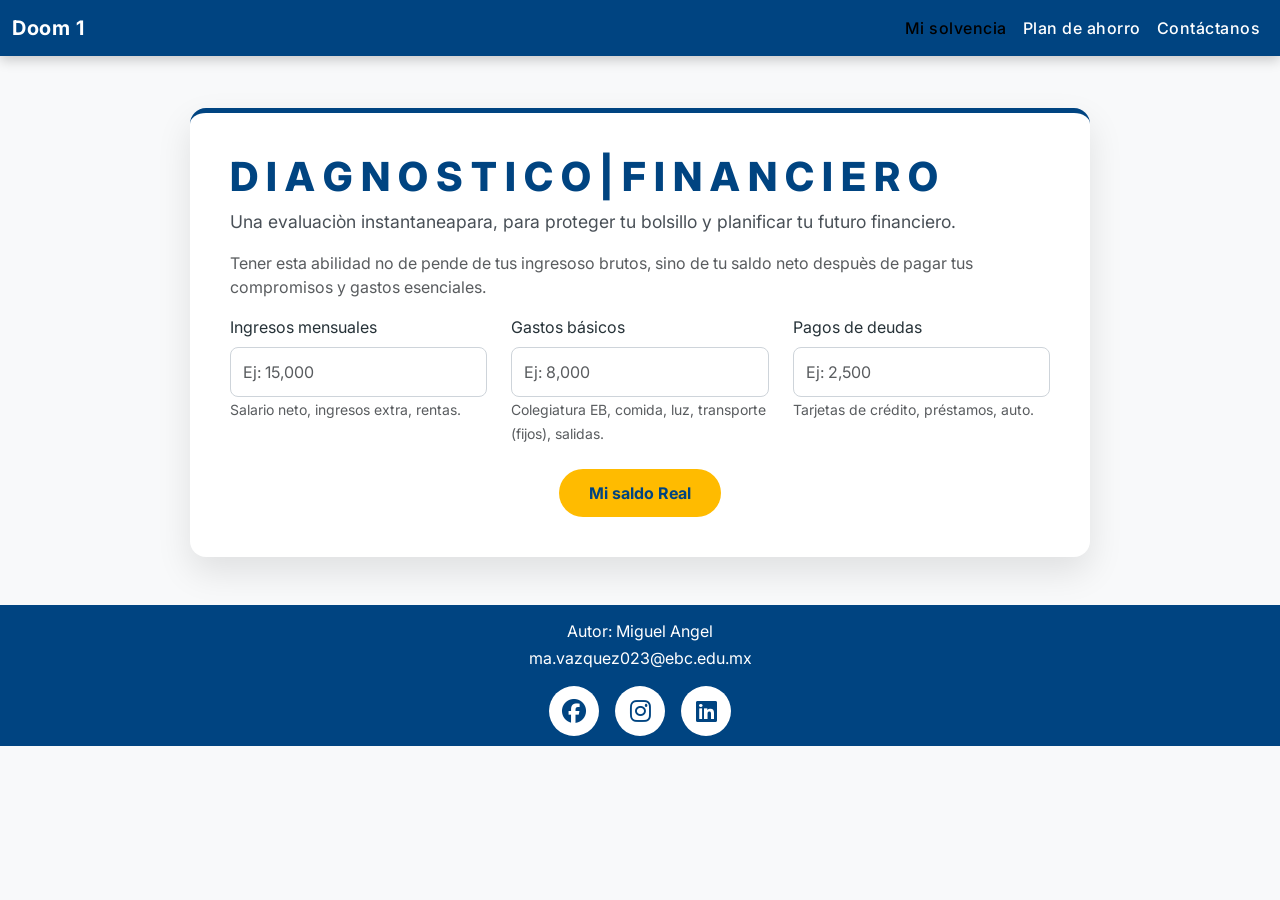
<file: index.html>
<!DOCTYPE html>
<html lang="es">
<head>
    <meta charset="UTF-8">
  <meta name="description" content="Calculadora Financiera para evaluar el Estado Financiero de una persona.">
  <meta name="keywords" content="Finanzas, Presupuesto, Salario, Gastos, Ahorro">
  <meta name="author" content="Miguel Angel Vazquez Monroy">
  <meta name="viewport" content="width=device-width, initial-scale=1.0">

  <!--Enlace externo para conectarse con el css utilizando Boostrap-->
  <link href="https://cdn.jsdelivr.net/npm/bootstrap@5.3.8/dist/css/bootstrap.min.css" rel="stylesheet">

   <!-- Iconos (FontAwesome) para ilustrar las categorías -->
    <link rel="stylesheet" href="https://cdnjs.cloudflare.com/ajax/libs/font-awesome/6.4.0/css/all.min.css">

  <link href="https://fonts.googleapis.com/css2?family=Inter:wght@300;400;600;700&amp;display=swap" rel="stylesheet">
    
  <!--Enlace al style.css para aplicar estilos personalizados.-->
  <link rel="stylesheet" href="style.css">
<title>Calculadora | Doom 1</title>

</head>

<!--INICIA EL CUERPO DE LA PAGIAN.-->
<body>
<nav class="navbar navbar-expand-lg navbar-custom fixed-top">
    <div class="container-fluid">
        <!-- Marca de la Aplicación -->
        <a class="navbar-brand" href="#">Doom 1</a> <!-- aquí 
            vamos agregar un logo -->
            
        <!-- Botón de Toggler: Ahora abre el Offcanvas en móvil -->
        <button class="navbar-toggler" type="button" data-bs-toggle="offcanvas" data-bs-target="#offcanvasMenu" aria-controls="offcanvasMenu" aria-label="Toggle navigation">
                <span class="navbar-toggler-icon"></span>
        </button>
            
        <!-- Menú de Desktop: Solo visible cuando el navbar está expandido (>= lg) -->
        <div class="collapse navbar-collapse" id="navbarNavDesktop">
            <ul class="navbar-nav ms-auto">
                <li class="nav-item">
                    <a class="nav-link active" aria-current="page" href="#calculadora">Mi solvencia</a>
                </li>
                <li class="nav-item">
                    <a class="nav-link" href="index1.html">Plan de ahorro</a>
                </li>
                <li class="nav-item">
                    <a class="nav-link" href="#contacto">Contáctanos</a>
                </li>
            </ul>
        </div>
    </div>
</nav>

<!--El menu de offcanvas, para cuando la pantalla sea pequeña se despligue en el lateral-->
<div class="offcanvas offcanvas-end" tabindex="-1" id="offcanvasMenu" aria-labelledby="offcanvasMenuLabel">
      <div class="offcanvas-header"> <!-- Estilos aplicados en styles.css -->
        <h5 class="offcanvas-title" id="offcanvasMenuLabel">Finanzas</h5>
        <!-- btn-close-white se usa para que el ícono de cierre sea blanco sobre fondo azul -->
        <button type="button" class="btn-close btn-close-white" data-bs-dismiss="offcanvas" aria-label="Close"></button>
      </div>
      <div class="offcanvas-body">
        <ul class="navbar-nav justify-content-end flex-grow-1 pe-3">
            <!-- Los links se cierran automáticamente al hacer click (data-bs-dismiss) -->
            <li class="nav-item">
                <a class="nav-link active" aria-current="page" href="#calculadora" data-bs-dismiss="offcanvas">Mi Balance</a>
            </li>
            <li class="nav-item">
                </li><li class="nav-item"><a class="nav-link" href="index1.html">¿Qué es 50/30/20?</a></li>
            
            <li class="nav-item">
                <a class="nav-link" href="#contacto" data-bs-dismiss="offcanvas">¿Dudas?</a>
            </li>
        </ul>
      </div>
    </div>

<!--Secciòn principal de la calculadora-->
<div class="container my-5" id="calculadora">
        <div class="calculator-card">
            <h1 class="title">D I A G N O S T I C O | F I N A N C I E R O</h1>
            <p class="subtitle">Una evaluaciòn instantaneapara, para proteger tu bolsillo y planificar tu futuro financiero.</p>
            <p class="subtitle-description text-muted">Tener esta abilidad no de pende de tus ingresoso brutos, sino de tu saldo neto despuès de pagar tus compromisos y gastos esenciales.</p>
            
            <div class="row g-4">
                <!-- Inputs adaptados a Finanzas Personales -->
                <!-- Sistema de Rejilla: Se adapta a Móvil, Tablet y Desktop -->
                <div class="col-12 col-md-6 col-lg-4">
                    <label for="monthlyIncome" class="form-label">Ingresos mensuales</label>
                    <input type="number" class="form-control" id="monthlyIncome" placeholder="Ej: 15,000" min="0">
                    <small class="text-muted">Salario neto, ingresos extra, rentas.</small>
                </div>
                
                <div class="col-12 col-md-6 col-lg-4">
                    <label for="livingExpenses" class="form-label">Gastos básicos</label>
                    <input type="number" class="form-control" id="livingExpenses" placeholder="Ej: 8,000" min="0">
                    <small class="text-muted">Colegiatura EB, comida, luz, transporte (fijos), salidas.</small>
                </div>
                
                <div class="col-12 col-md-6 col-lg-4">
                    <label for="debtPayments" class="form-label">Pagos de deudas</label>
                    <input type="number" class="form-control" id="debtPayments" placeholder="Ej: 2,500" min="0">
                    <small class="text-muted">Tarjetas de crédito, préstamos, auto.</small>
                </div>

                <!-- Botón de Acción -->
                <div class="col-12 mt-4 text-center">
                    <button class="btn btn-calculate" onclick="calculatePersonalSolvency()">
                        Mi saldo Real
                    </button>
                </div>
            </div>

            <!-- Resultado Visual (El Semáforo Financiero) -->
            <div id="resultContainer" class="d-none">
                <h3 class="title">Mi saldo Real</h3>
                <div id="resultValue" class="display-4 fw-bold my-2">--</div>
                <div id="resultAnalysis" class="fw-semibold mt-3">Ingresa tus datos para calcular.</div>
                
                <!-- Barra de progreso visual para el nivel de endeudamiento -->
                <div class="progress mt-4" style="height: 25px;">
                    <div id="debtProgressBar" class="progress-bar progress-bar-striped progress-bar-animated" role="progressbar" style="width: 0%" aria-valuenow="0" aria-valuemin="0" aria-valuemax="100">Nivel de Deuda</div>
                </div>
                <small class="text-muted d-block mt-2">Porcentaje de tus ingresos comprometidos en deuda.</small>
            </div>
        </div>
    </div>

    <footer id="main-footer">
    <p id="autor">Autor: Miguel Angel</p>
  <p id="correo"><a href="mailto:ma.vazquez023@ebc.edu.mx">ma.vazquez023@ebc.edu.mx</a></p>
     <div class="social"> 
   <a href="#" ><i class="fab fa-facebook"> </i> 
    <a href="#" ><i class="fab fa-instagram"> </i> 
      <a href="#" ><i class="fab fa-linkedin"> </i>
  </a>
  
    
       </div>
       
    </footer>
<!--Enlace del js del boostrap-->
    <script src="https://cdn.jsdelivr.net/npm/bootstrap@5.3.8/dist/js/bootstrap.bundle.min.js"></script>
<!--Enlace del Js-->
    <script src="script.js"></script>


</body>
</html>
</file>
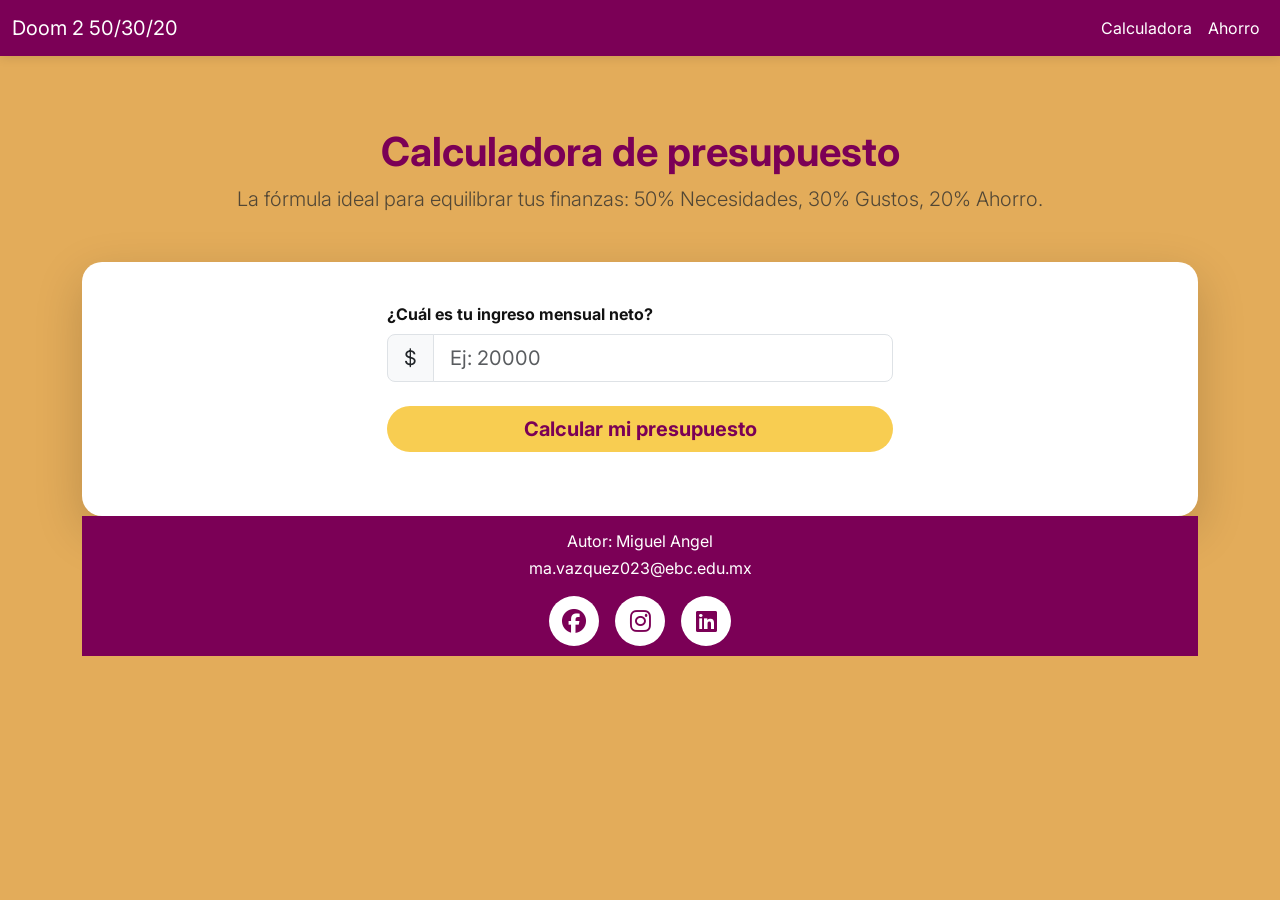
<file: index1.html>
<!DOCTYPE html>
<html>
<head>

    <meta charset="UTF-8">
  <meta name="description" content="Calculadora Financiera para evaluar el Estado Financiero de una persona.">
  <meta name="keywords" content="Finanzas, Presupuesto, Salario, Gastos, Ahorro">
  <meta name="author" content="Miguel Angel Vazquez Monroy">
  <meta name="viewport" content="width=device-width, initial-scale=1.0">

  <!--Enlace externo para conectarse con el css utilizando Boostrap-->
  <link href="https://cdn.jsdelivr.net/npm/bootstrap@5.3.8/dist/css/bootstrap.min.css" rel="stylesheet">

   <!-- Iconos (FontAwesome) para ilustrar las categorías -->
    <link rel="stylesheet" href="https://cdnjs.cloudflare.com/ajax/libs/font-awesome/6.4.0/css/all.min.css">

  <link href="https://fonts.googleapis.com/css2?family=Inter:wght@300;400;600;700&amp;display=swap" rel="stylesheet">
    
  <!--Enlace al style.css para aplicar estilos personalizados.-->
  <link rel="stylesheet" href="style1.css">
<title>Calculadora Presupuesto | Doom 2</title>
</head>

<!--INCIA EL CUERPO DE LA PAGINA-->
<body>

    <!--Navegacion responsive con grid de  Bootstrap-->
    <nav class="navbar navbar-expand-lg navbar-custom fixed-top">
        <div class="container-fluid">
            <a class="navbar-brand" href="#"> Doom 2 50/30/20</a>
            
            <button class="navbar-toggler" type="button" data-bs-toggle="offcanvas" data-bs-target="#offcanvasMenu" aria-controls="offcanvasMenu" aria-label="Toggle navigation">
                <span class="navbar-toggler-icon"></span>
            </button>
            
            <!-- Menú Desktop -->
            <div class="collapse navbar-collapse" id="navbarNavDesktop">
                <ul class="navbar-nav ms-auto">
                    <li class="nav-item"><a class="nav-link active" href="index.html">Calculadora</a></li>
                    <!-- ¡ENLACE ACTUALIZADO! -->
                    
                    <li class="nav-item"><a class="nav-link" href="#">Ahorro</a></li>
                </ul>
            </div>
        </div>
    </nav>

<!--Offcanvas Menu para cuando se haga mas pequña la pantalla-->
   <div class="offcanvas offcanvas-end" tabindex="-1" id="offcanvasMenu" aria-labelledby="offcanvasMenuLabel">
      <div class="offcanvas-header">
        <h5 class="offcanvas-title" id="offcanvasMenuLabel">MENÚ FINANCIERO</h5>
        <button type="button" class="btn-close btn-close-white" data-bs-dismiss="offcanvas" aria-label="Close"></button>
      </div>
      <div class="offcanvas-body">
        <ul class="navbar-nav justify-content-end flex-grow-1 pe-3">
            <li class="nav-item"><a class="nav-link active" href="index.html" data-bs-dismiss="offcanvas">Calculadora</a></li>
            <li class="nav-item"><a class="nav-link" href="#" data-bs-dismiss="offcanvas">Contáctanos</a></li>
        </ul>
      </div>
    </div>

<!--================================================================================-->
<!--                    CUERPO PRINCIAL DE LA CALCULADORA                           -->  
<!--================================================================================-->
 
<div class="offcanvas offcanvas-end" tabindex="-1" id="offcanvasMenu" aria-labelledby="offcanvasMenuLabel">
      <div class="offcanvas-header">
        <h5 class="offcanvas-title" id="offcanvasMenuLabel">MENÚ FINANCIERO</h5>
        <button type="button" class="btn-close btn-close-white" data-bs-dismiss="offcanvas" aria-label="Close"></button>
      </div>
      <div class="offcanvas-body">
        <ul class="navbar-nav justify-content-end flex-grow-1 pe-3">
            <li class="nav-item"><a class="nav-link active" href="index.html" data-bs-dismiss="offcanvas">Calculadora</a></li>
            <li class="nav-item"><a class="nav-link" href="#" data-bs-dismiss="offcanvas">Contáctanos</a></li>
        </ul>
      </div>
    </div>

 <div class="container my-5 content-wrapper">
        <div class="text-center mb-5">
            <h1 class="main-title">Calculadora de presupuesto</h1>
            <p class="lead text-muted">La fórmula ideal para equilibrar tus finanzas: 50% Necesidades, 30% Gustos, 20% Ahorro.</p>
        </div>

        <div class="calculator-card shadow-lg">
            
            <!-- SECCIÓN 1: ENTRADA DE DATOS -->
            <div class="row justify-content-center mb-4">
                <div class="col-md-8 col-lg-6">
                    <label for="netIncome" class="form-label fw-bold">¿Cuál es tu ingreso mensual neto?</label>
                    <div class="input-group input-group-lg">
                        <span class="input-group-text bg-light">$</span>
                        <input type="number" class="form-control" id="netIncome" placeholder="Ej: 20000">
                    </div>
                    <div class="d-grid gap-2 mt-4">
                        <button class="btn btn-calculate btn-lg" onclick="calculateBudget()">
                            Calcular mi presupuesto
                        </button>
                    </div>
                </div>
            
<!-- SECCIÓN 2: RESULTADOS VISUALES (OCULTO AL INICIO) -->
            <div id="resultsSection" class="d-none animate-fade-in">
                <hr class="my-5">
                
                <h3 class="text-center mb-4" style="color: var(--color-primary);">Así deberías distribuir tu dinero:</h3>

                <!-- GRÁFICO CSS PURO -->
                <div class="chart-container mb-5">
                    <div class="pie-chart" id="budgetChart"></div>
                </div>

                <!-- TARJETAS DE DESGLOSE (GRID SYSTEM) -->
                <div class="row g-4">
                    
                    <!-- 50% NECESIDADES -->
                    <div class="col-12 col-md-4">
                        <div class="card h-100 result-card border-needs">
                            <div class="card-body text-center">
                                <div class="icon-circle bg-needs mb-3">
                                    <i class="fa-solid fa-house"></i>
                                </div>
                                <h5 class="card-title text-needs">50% Necesidades</h5>
                                <p class="display-6 fw-bold" id="valNeeds">$0</p>
                                <p class="card-text small text-muted">Renta, despensa, transporte, servicios básicos.</p>
                            </div>
                        </div>
                    </div>

                    <!-- 30% GUSTOS -->
                    <div class="col-12 col-md-4">
                        <div class="card h-100 result-card border-wants">
                            <div class="card-body text-center">
                                <div class="icon-circle bg-wants mb-3">
                                    <i class="fa-solid fa-plane"></i>
                                </div>
                                <h5 class="card-title text-wants">30% Gustos</h5>
                                <p class="display-6 fw-bold" id="valWants">$0</p>
                                <p class="card-text small text-muted">Salidas, ropa, streaming, hobbies.</p>
                            </div>
                        </div>
                    </div>

                    <!-- 20% AHORRO -->
                    <div class="col-12 col-md-4">
                        <div class="card h-100 result-card border-savings">
                            <div class="card-body text-center">
                                <div class="icon-circle bg-savings mb-3">
                                    <i class="fa-solid fa-piggy-bank"></i>
                                </div>
                                <h5 class="card-title text-savings">20% Ahorro</h5>
                                <p class="display-6 fw-bold" id="valSavings">$0</p>
                                <p class="card-text small text-muted">Fondo de emergencia, retiro, pago de deudas.</p>
                            </div>
                        </div>
                    </div>

                </div> <!-- Fin Row -->
            </div> <!-- Fin Results -->

        </div>
    </div>

<!--Footer-->

<footer id="main-footer">
    <p id="autor">Autor: Miguel Angel</p>
  <p id="correo"><a href="mailto:ma.vazquez023@ebc.edu.mx">ma.vazquez023@ebc.edu.mx</a></p>
     <div class="social"> 
   <a href="#" ><i class="fab fa-facebook"> </i> 
    <a href="#" ><i class="fab fa-instagram"> </i> 
      <a href="#" ><i class="fab fa-linkedin"> </i>
  </a>
       </div> 
    </footer>

    <!--Enlace del js del boostrap-->
    <script src="https://cdn.jsdelivr.net/npm/bootstrap@5.3.8/dist/js/bootstrap.bundle.min.js"></script>
    <!--Enlace del Js-->
    <script src="script1.js"></script>

</body>
</html>
</file>
<file: style.css>
/* ========================================= */
/* === ESTILOS PERSONALIZADOS Y MEDIA QUERIES === */
/* ========================================= */
:root {
    --color-primary: #004481; /* Azul corporativo */
    --color-accent: #ffbb00; /* Amarillo/Naranja de énfasis */
    --color-dark: #263238;
    --color-success: #28a745; /* Verde claro para "good" */
    --color-warning: #fd7e14; /* Naranja para "warning" */
    --color-danger: #dc3545; /* Rojo para "danger" */
    --color-bg: #f8f9fa; /* Fondo muy neutro y limpio */
}

body {
    font-family: 'Inter', sans-serif;
    background-color: var(--color-bg);
    color: var(--color-dark);
    padding-top: 60px;
}

/* Navbar personalizado */
.navbar-custom {
    background-color: var(--color-primary);
    box-shadow: 0 4px 12px rgba(0, 0, 0, 0.2);
}
.navbar-custom .nav-link, .navbar-custom .navbar-brand {
    color: #ffffff;
    font-weight: 500;
    letter-spacing: 0.5px;
}
.navbar-custom .nav-link:hover {
    color: var(--color-accent);
}
.navbar-custom .navbar-brand {
    font-weight: 700;
}

/* Tarjeta Principal */
.calculator-card {
    background-color: #ffffff;
    border-radius: 16px;
    box-shadow: 0 15px 35px rgba(0, 0, 0, 0.1);
    padding: 40px;
    margin: 40px auto;
    max-width: 900px;
    border-top: 5px solid var(--color-primary); /* Línea azul corporativa */
}

.title {
    color: var(--color-primary);
    font-weight: 800;
}

.subtitle {
    font-size: 1.1rem;
    color: #495057;
}

.form-control {
    border-radius: 8px;
    padding: 12px;
    border: 1px solid #ced4da;
    transition: border-color 0.3s;
}
.form-control:focus {
    border-color: var(--color-primary);
    box-shadow: 0 0 0 0.2rem rgba(0, 68, 129, 0.25);
}

/* Botón llamativo (usando el color de acento) */
.btn-calculate {
    background-color: var(--color-accent);
    color: var(--color-primary); /* Texto azul sobre fondo amarillo */
    font-weight: 700;
    padding: 12px 30px;
    border-radius: 50px;
    border: none;
    transition: transform 0.2s, box-shadow 0.2s;
}
.btn-calculate:hover {
    background-color: #ffd24d; /* Un tono un poco más claro al hacer hover */
    color: var(--color-primary);
    transform: translateY(-2px);
    box-shadow: 0 5px 15px rgba(255, 187, 0, 0.4);
}

/* Contenedor de Resultados */
#resultContainer {
    margin-top: 35px;
    padding: 30px;
    border-radius: 12px;
    text-align: center;
    background-color: #e9ecef; /* Fondo de resultado ligeramente gris */
    border: 1px solid #dee2e6;
}

/* Colores de estado para el resultado */
.text-excellent { color: var(--color-success); }
.text-warning { color: var(--color-warning); }
.text-danger { color: var(--color-danger); }

/* MEDIA QUERIES PARA ADAPTABILIDAD */
@media (max-width: 768px) {
    .calculator-card {
        padding: 20px;
        margin: 20px 10px;
    }
    .subtitle-description {
        display: none; /* Ocultar descripción larga en móvil */
    }
    .display-4 {
        font-size: 2rem; /* Texto más pequeño en móvil */
    }
}

#main-footer {
  background: var(--color-primary);
  color:white;
  text-align:center;
  padding: 10px;
  margin-top:auto;
}

footer a {
    color: #ffffff; 
    text-decoration: none; /*  quita el subrayado si no te gusta */
    /*font-weight: bold; Opcional lo hace un poco más gordito para leerse mejor */
}

#autor{
  margin: 0.2rem;
  color:white;
  text-decoration: none;
}


.social {
  display: flex;
  gap: 1rem;
  justify-content: center;
  margin-top: 1rem;
}

.social a {
  display: inline-flex;
  align-items: center;
  justify-content: center;
  width: 50px;
  height: 50px;
  background: #ffffff;
  color: var(--color-primary);
  border-radius: 50%;
  text-decoration: none;
  font-size: 1.5rem;
}
</file>
<file: style1.css>
:root {
    --color-primary: #7b0056;   /* Azul  */
    --color-needs: #400065;     /* 50% - Azul Oscuro */
    --color-wants: #2DCCCD;     /* 30% - Aqua/Turquesa */
    --color-savings: #F8CD51;   /* 20% - Amarillo/Dorado */
    
    --color-bg: #F4F4F4;
    --color-text: #121212;
}

body {
    font-family: 'Inter', sans-serif;
    background-color: var(--color-bg);
    color: var(--color-text);
    display: flex;
    flex-direction: column;
    padding-top: 80px; /* Espacio para el navbar fijo */
    min-height: 100vh;
  }

/* === NAVBAR Y OFFCANVAS (CONSERVADOS) === */
.navbar-custom {
    background-color: var(--color-primary);
    box-shadow: 0 2px 10px rgba(0,0,0,0.1);
}

.navbar-brand, .nav-link {
    color: white !important;
}

.offcanvas-header {
    background-color: var(--color-primary);
    color: white;
}

.offcanvas-title {
    color: white;
}

/* === TARJETA PRINCIPAL === */
.calculator-card {
    background-color: white;
    border-radius: 20px;
    padding: 40px;
    border: none;
}

.main-title {
    color: var(--color-primary);
    font-weight: 700;
}

/* === BOTÓN DE CALCULAR === */
.btn-calculate {
    background-color: var(--color-savings); /* Amarillo llamativo */
    color: var(--color-primary);
    font-weight: 700;
    border: none;
    border-radius: 50px;
    transition: transform 0.2s;
}

.btn-calculate:hover {
    background-color: #e5bd40;
    transform: scale(1.02);
}

/* === ESTILOS DE RESULTADOS (LAS 3 TARJETAS) === */
.result-card {
    border: none;
    background-color: #f9f9f9;
    border-radius: 15px;
    transition: transform 0.3s;
}

.result-card:hover {
    transform: translateY(-5px);
    box-shadow: 0 10px 20px rgba(0,0,0,0.05);
}

/* Bordes superiores de colores */
.border-needs { border-top: 5px solid var(--color-needs); }
.border-wants { border-top: 5px solid var(--color-wants); }
.border-savings { border-top: 5px solid var(--color-savings); }

/* Textos de colores */
.text-needs { color: var(--color-needs); }
.text-wants { color: var(--color-wants); }
.text-savings { color: #dcb342; /* Un poco más oscuro para leerse bien */ }

/* Círculos de iconos */
.icon-circle {
    width: 60px;
    height: 60px;
    border-radius: 50%;
    margin: 0 auto;
    display: flex;
    align-items: center;
    justify-content: center;
    color: white;
    font-size: 1.5rem;
}
.bg-needs { background-color: var(--color-needs); }
.bg-wants { background-color: var(--color-wants); }
.bg-savings { background-color: var(--color-savings); }

/* === GRÁFICO DE PASTEL (CSS PURO) === */
.chart-container {
    display: flex;
    justify-content: center;
    align-items: center;
}

.pie-chart {
    width: 200px;
    height: 200px;
    border-radius: 50%;
    /* Truco de CSS para hacer un gráfico circular con gradiente cónico */
    background: conic-gradient(
        var(--color-needs) 0% 50%,   /* 0 a 50% Azul */
        var(--color-wants) 50% 80%,  /* 50 a 80% Aqua (30% total) */
        var(--color-savings) 80% 100% /* 80 a 100% Amarillo (20% total) */
    );
    box-shadow: 0 4px 15px rgba(0,0,0,0.2);
    position: relative;
}

/* Agujero del centro para hacerlo "Donut Chart" */
.pie-chart::after {
    content: "FINY";
    position: absolute;
    top: 50%; left: 50%;
    transform: translate(-50%, -50%);
    width: 120px; height: 120px;
    background: white;
    border-radius: 50%;
    display: flex;
    align-items: center;
    justify-content: center;
    font-weight: bold;
    color: var(--color-primary);
}

#main-footer {
  background: var(--color-primary);
  color:white;
  text-align:center;
  padding: 10px;
  margin-top:auto;
}

footer a {
    color: #ffffff; 
    text-decoration: none; /*  quita el subrayado si no te gusta */
    /*font-weight: bold; / Opcional: lo hace un poco más gordito para leerse mejor */
}

#autor{
  margin: 0.2rem;
  color:white;
  text-decoration: none;
}

.social {
  display: flex;
  gap: 1rem;
  justify-content: center;
  margin-top: 1rem;
}

.social a {
  display: inline-flex;
  align-items: center;
  justify-content: center;
  width: 50px;
  height: 50px;
  background: #ffffff;
  color: var(--color-primary);
  border-radius: 50%;
  text-decoration: none;
  font-size: 1.5rem;
}

/* Animación simple */
.animate-fade-in {
    animation: fadeIn 0.8s ease-in-out;
}

@keyframes fadeIn {
    from { opacity: 0; transform: translateY(20px); }
    to { opacity: 1; transform: translateY(0); }
}

/* Ajustes Móviles */
@media (max-width: 768px) {
    .calculator-card { padding: 20px; }
    .display-6 { font-size: 1.5rem; }
}

/*Pantalla Pequeña*/
@media (max-width: 600px){
  body{
    background-color:#347780;
    flex-direction: row;
  }
}

/*Pantalla Mediana*/
@media (min-width: 600px){
  body{
    background-color:#6303fe;
    flex-direction: column;
  }
}

/*Pantalla Grande*/
@media (min-width: 700px){
  body{
    background-color:#5f181d;
    flex-direction: column;
  }
}

/*Pantalla Extra Grande*/
@media (min-width: 900px){
  body{
    background-color:#e3ac5a;
    flex-direction: column;
  }
}
</file>
